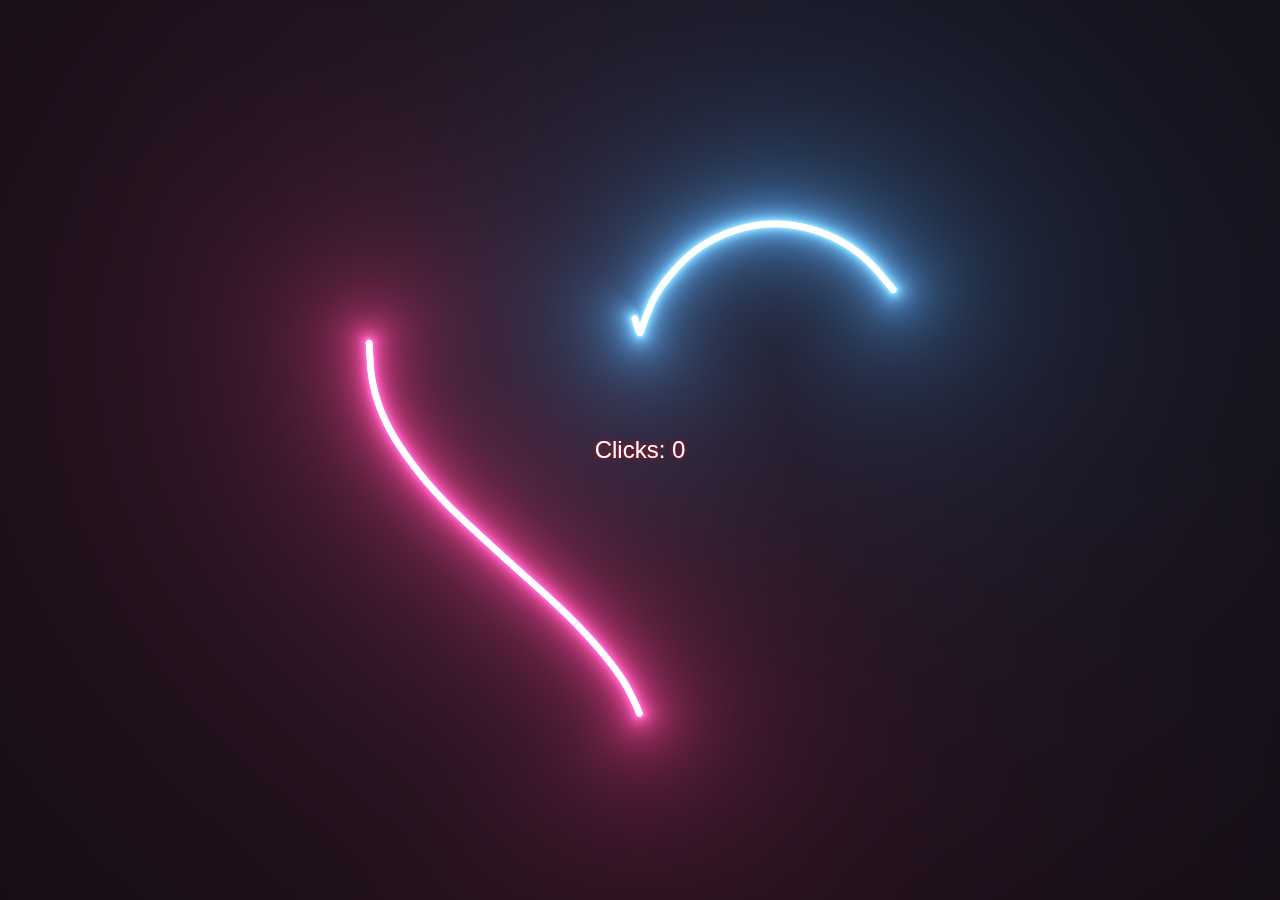
<file: index.html>
<!DOCTYPE html>
<html lang="en">
<head>
    <meta charset="UTF-8">
    <meta name="viewport" content="width=device-width, initial-scale=1.0">
    <title>Neon Heart Effect</title>
    <link rel="stylesheet" href="style.css">
</head>
<body>
    <canvas id="canvas"></canvas>
    <div id="click-counter">Clicks: 0</div>
    <script src="vas.js"></script>
</body>
</html>
</file>
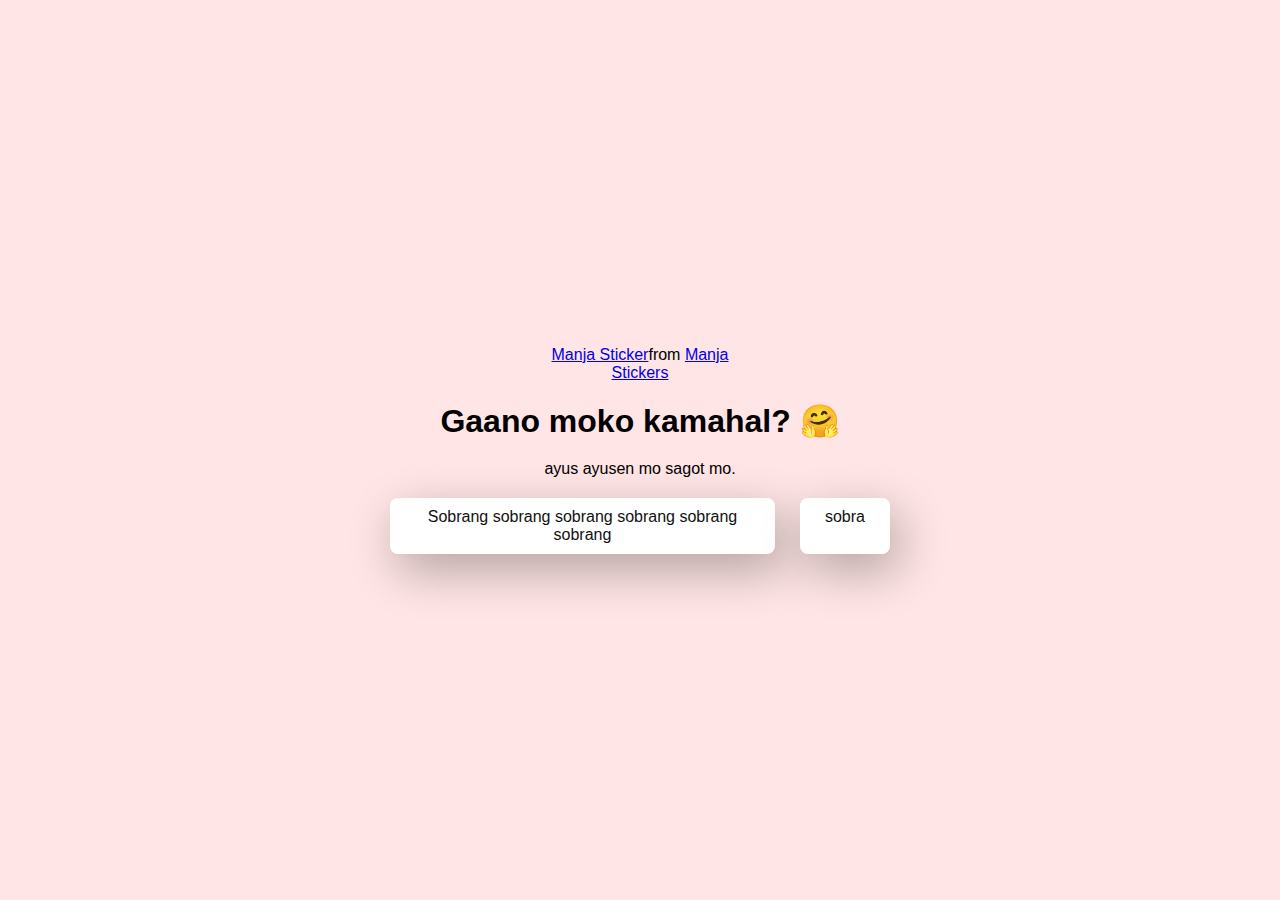
<file: step2/step3/index.html>
<!DOCTYPE html>
<html lang="en">
  <head>
    <meta charset="UTF-8" />
    <meta name="viewport" content="width=device-width, initial-scale=1.0" />
    <title>Ask Her Out</title>

    <link rel="stylesheet" href="./style.css" />
  </head>
  <body>
    <div class="container">
      <div
        class="tenor-gif-embed"
        data-postid="22885016"
        data-share-method="host"
        data-aspect-ratio="1.04918"
        data-width="100%"
      >
        <a href="https://tenor.com/view/manja-gif-22885016">Manja Sticker</a
        >from
        <a href="https://tenor.com/search/manja-stickers">Manja Stickers</a>
      </div>
      <script
        type="text/javascript"
        async
        src="https://tenor.com/embed.js"
      ></script>
      <h1>Gaano moko kamahal? 🤗</h1>
      <p>ayus ayusen mo sagot mo.</p>

      <div class="btn">
        <a href="yes.html">Sobrang sobrang sobrang sobrang sobrang sobrang</a>
        <a href="no1.html">sobra</a>
      </div>
    </div>
  </body>
</html>
</file>
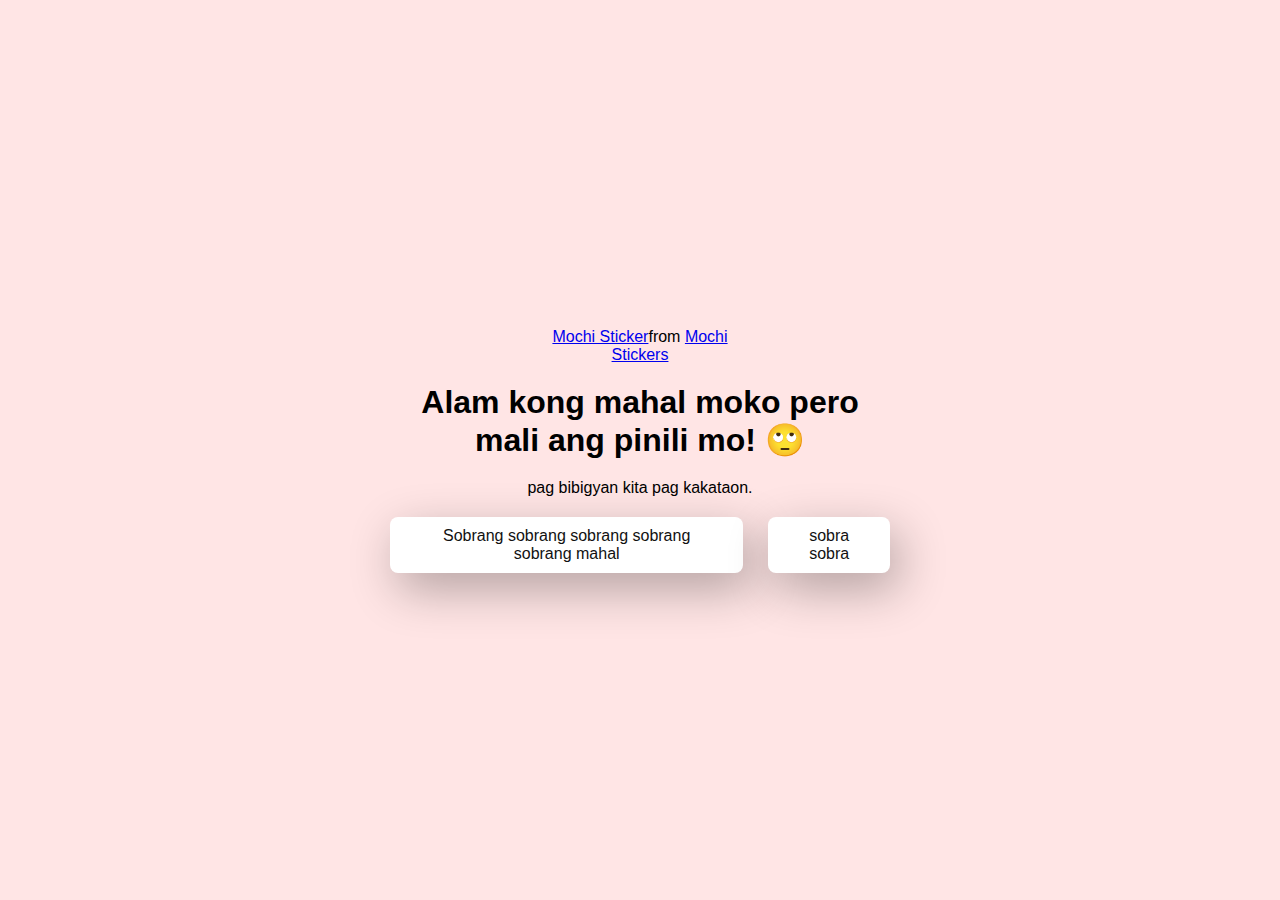
<file: step2/step3/no1.html>
<!DOCTYPE html>
<html lang="en">
  <head>
    <meta charset="UTF-8" />
    <meta name="viewport" content="width=device-width, initial-scale=1.0" />
    <title>Ask Her Out</title>

    <link rel="stylesheet" href="./style.css" />
  </head>
  <body>
    <div class="container">
      <div
        class="tenor-gif-embed"
        data-postid="22050818"
        data-share-method="host"
        data-aspect-ratio="1"
        data-width="100%"
      >
        <a href="https://tenor.com/view/mochi-gif-22050818">Mochi Sticker</a
        >from
        <a href="https://tenor.com/search/mochi-stickers">Mochi Stickers</a>
      </div>
      <script
        type="text/javascript"
        async
        src="https://tenor.com/embed.js"
      ></script>
      <h1>Alam kong mahal moko pero mali ang pinili mo! 🙄</h1>
      <p>pag bibigyan kita pag kakataon.</p>

      <div class="btn">
        <a href="yes.html">Sobrang sobrang sobrang sobrang sobrang mahal</a>
        <a href="no2.html">sobra sobra</a>
      </div>
    </div>
  </body>
</html>
</file>
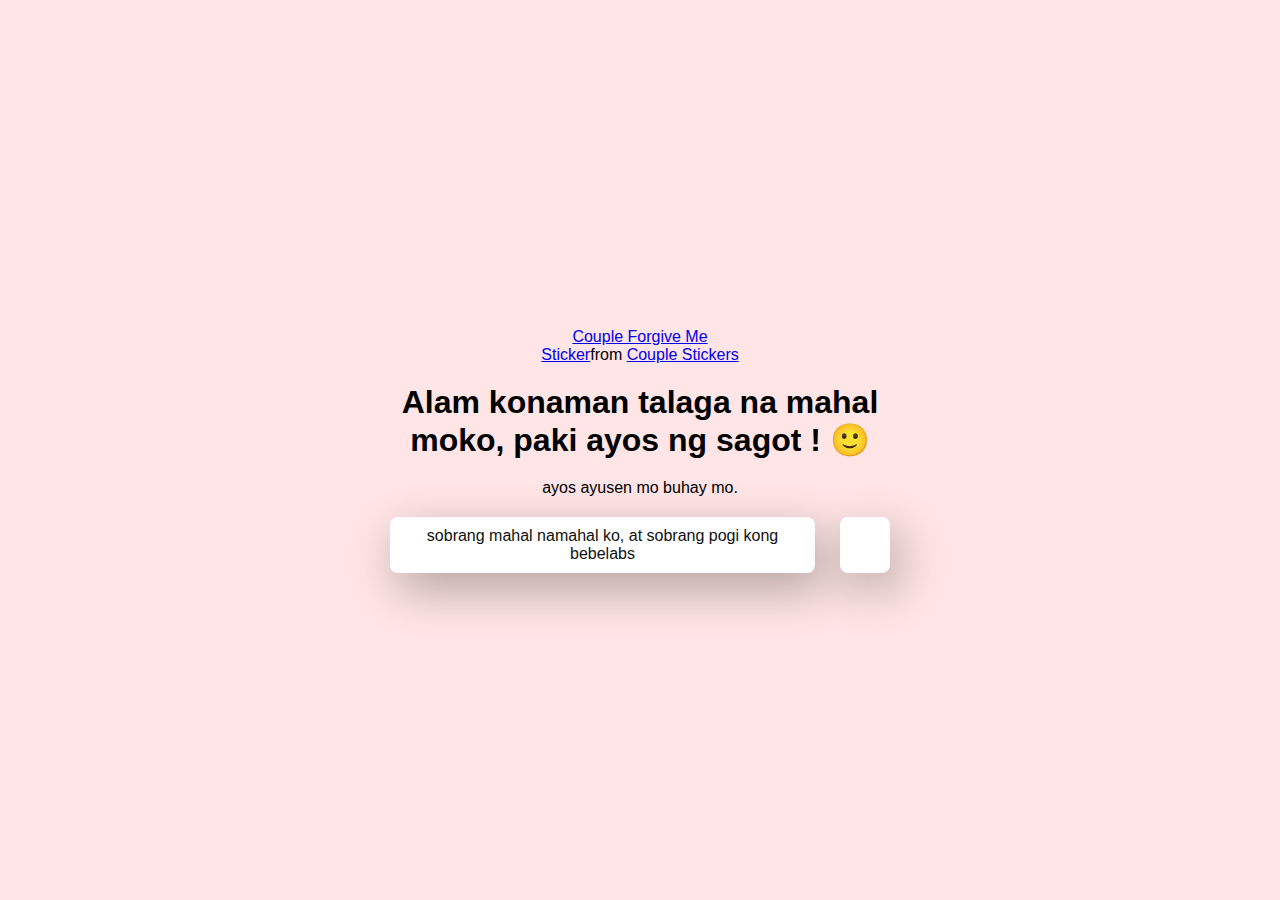
<file: step2/step3/no2.html>
<!DOCTYPE html>
<html lang="en">
  <head>
    <meta charset="UTF-8" />
    <meta name="viewport" content="width=device-width, initial-scale=1.0" />
    <title>Ask Her Out</title>

    <link rel="stylesheet" href="./style.css" />
  </head>
  <body>
    <div class="container">
      <div
        class="tenor-gif-embed"
        data-postid="15195810"
        data-share-method="host"
        data-aspect-ratio="1"
        data-width="100%"
      >
        <a
          href="https://tenor.com/view/couple-forgive-me-asking-for-forgiveness-begging-crying-gif-15195810"
          >Couple Forgive Me Sticker</a
        >from
        <a href="https://tenor.com/search/couple-stickers">Couple Stickers</a>
      </div>
      <script
        type="text/javascript"
        async
        src="https://tenor.com/embed.js"
      ></script>

      <h1>Alam konaman talaga na mahal moko, paki ayos ng sagot ! 🙂</h1>
      <p>ayos ayusen mo buhay mo.</p>

      <div class="btn">
        <a href="yes.html">sobrang mahal namahal ko, at sobrang pogi kong bebelabs</a>
        <a href="no3.html"></a>
      </div>
    </div>
  </body>
</html>
</file>
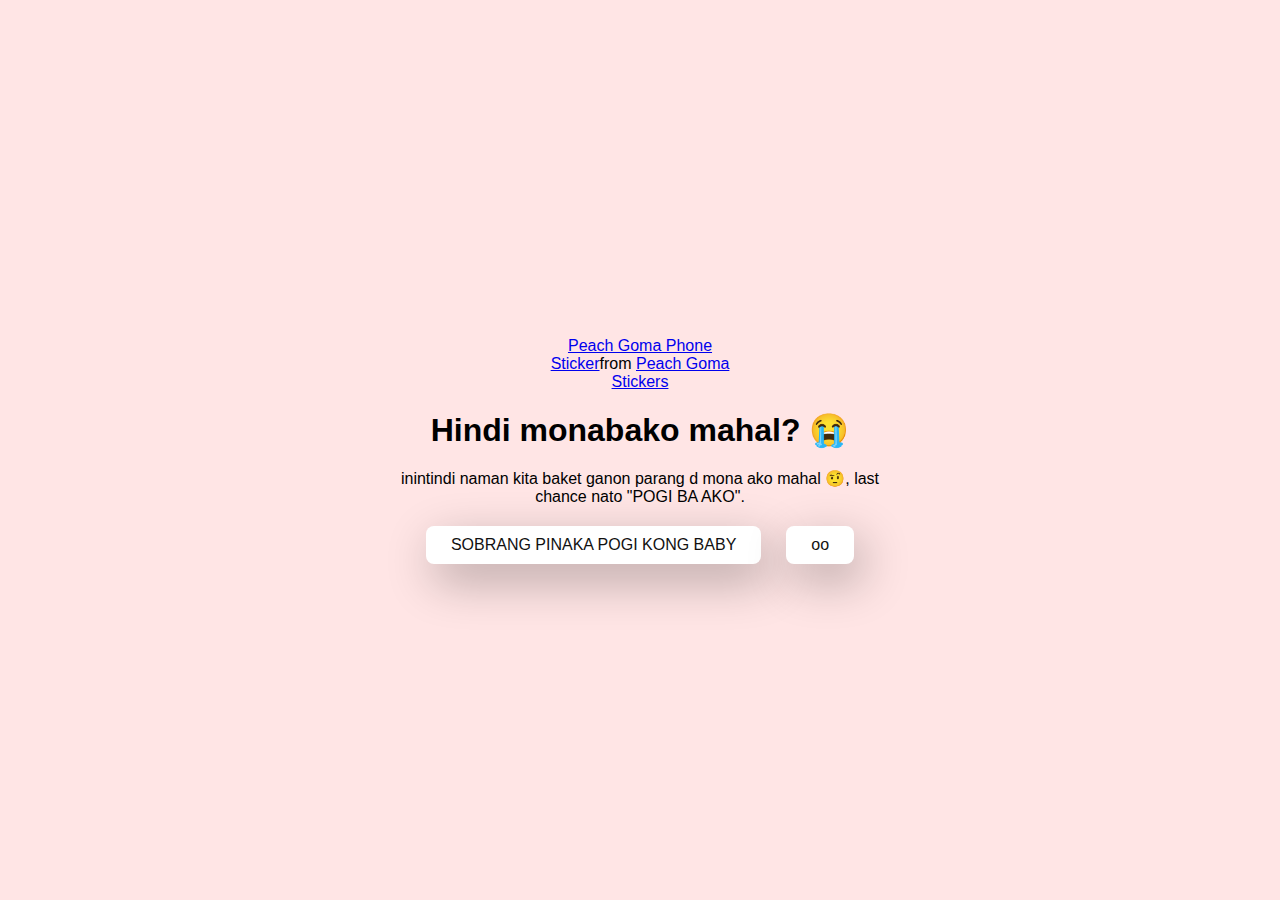
<file: step2/step3/no3.html>
<!DOCTYPE html>
<html lang="en">
  <head>
    <meta charset="UTF-8" />
    <meta name="viewport" content="width=device-width, initial-scale=1.0" />
    <title>Ask Her Out</title>

    <link rel="stylesheet" href="./style.css" />
  </head>
  <body>
    <div class="container">
      <div
        class="tenor-gif-embed"
        data-postid="15974530976611222074"
        data-share-method="host"
        data-aspect-ratio="1.26923"
        data-width="100%"
      >
        <a
          href="https://tenor.com/view/peach-goma-phone-gif-15974530976611222074"
          >Peach Goma Phone Sticker</a
        >from
        <a href="https://tenor.com/search/peach+goma-stickers"
          >Peach Goma Stickers</a
        >
      </div>
      <script
        type="text/javascript"
        async
        src="https://tenor.com/embed.js"
      ></script>

      <h1>Hindi monabako mahal? 😭</h1>
      <p>inintindi naman kita baket ganon parang d mona ako mahal 🤨, last chance nato "POGI BA AKO".</p>

      <div class="btn">
        <a href="yes.html">SOBRANG PINAKA POGI KONG BABY</a>
        <a href="#" id="move-random">oo</a>
      </div>
    </div>

    <script src="./script.js"></script>
  </body>
</html>
</file>
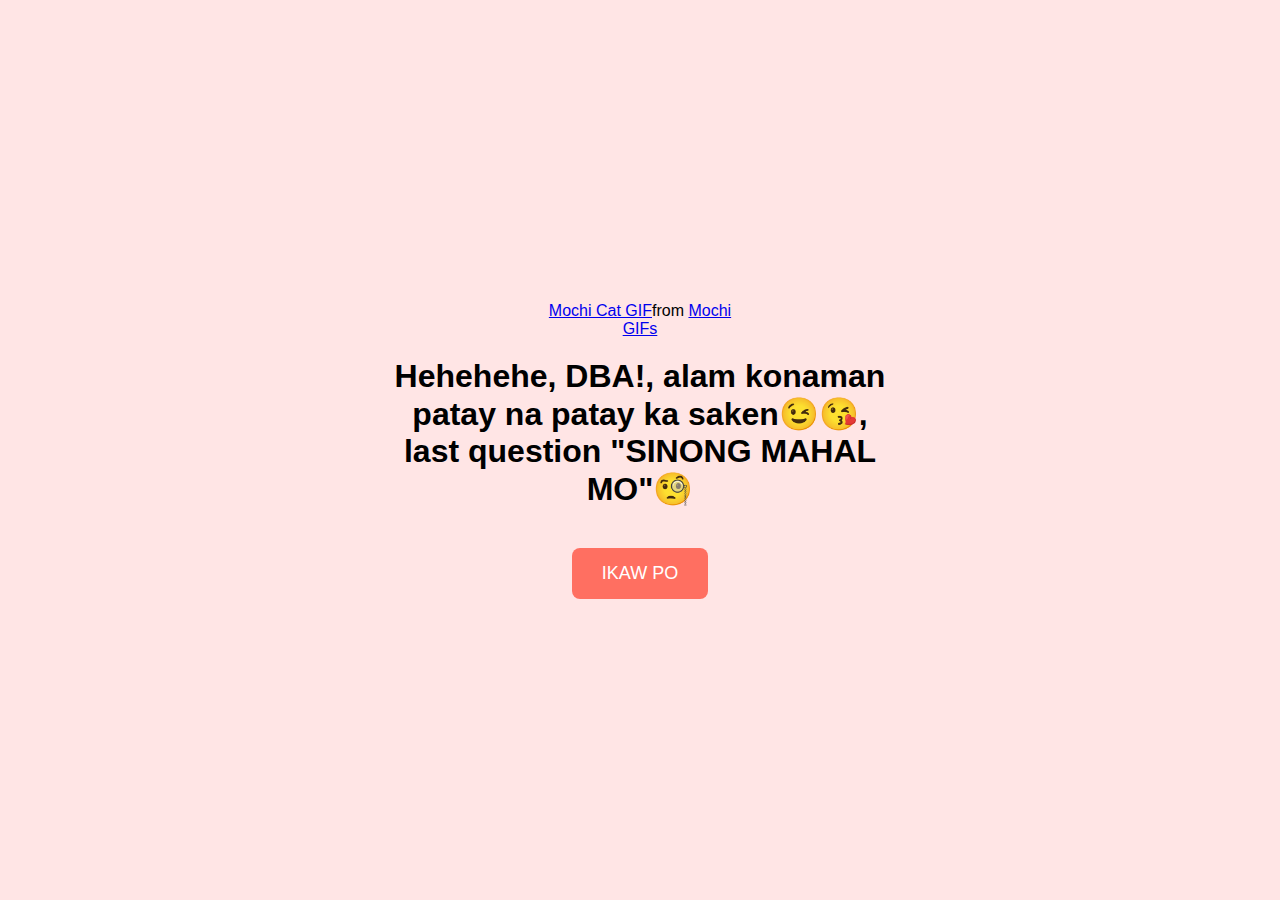
<file: step2/step3/yes.html>
<!DOCTYPE html>
<html lang="en">
  <head>
    <meta charset="UTF-8" />
    <meta name="viewport" content="width=device-width, initial-scale=1.0" />
    <title>Ask Her Out</title>

    <link rel="stylesheet" href="./style.css" />
    <style>
      /* Styling for the button */
      .styled-button {
        background-color: #ff6f61; /* Soft red background */
        border: none; /* Remove default border */
        color: white; /* White text */
        padding: 15px 30px; /* Padding for size */
        text-align: center; /* Center the text */
        text-decoration: none; /* Remove underline */
        display: inline-block; /* Inline-block for better spacing */
        font-size: 18px; /* Font size */
        border-radius: 8px; /* Rounded corners */
        cursor: pointer; /* Pointer cursor on hover */
        transition: background-color 0.3s ease; /* Smooth background change on hover */
        margin-top: 20px; /* Space from content above */
      }

      .styled-button:hover {
        background-color: #ff3d3d; /* Darker red on hover */
      }
    </style>
  </head>
  <body>
    <div class="container">
      <div
        class="tenor-gif-embed"
        data-postid="253027946666209433"
        data-share-method="host"
        data-aspect-ratio="1.37853"
        data-width="100%"
      >
        <a
          href="https://tenor.com/view/mochi-cat-mochi-and-goma-goma-and-peach-mochi-mochi-peach-cat-gif-gif-253027946666209433"
          >Mochi Cat GIF</a
        >from <a href="https://tenor.com/search/mochi-gifs">Mochi GIFs</a>
      </div>
      <script
        type="text/javascript"
        async
        src="https://tenor.com/embed.js"
      ></script>
      <h1>Hehehehe, DBA!, alam konaman patay na patay ka saken😉😘, last question "SINONG MAHAL MO"🧐</h1>
      
      <!-- Button to go to step4 -->
      <button class="styled-button" onclick="window.location.href='step4/index.html'">IKAW PO</button>
    </div>
  </body>
</html>
</file>
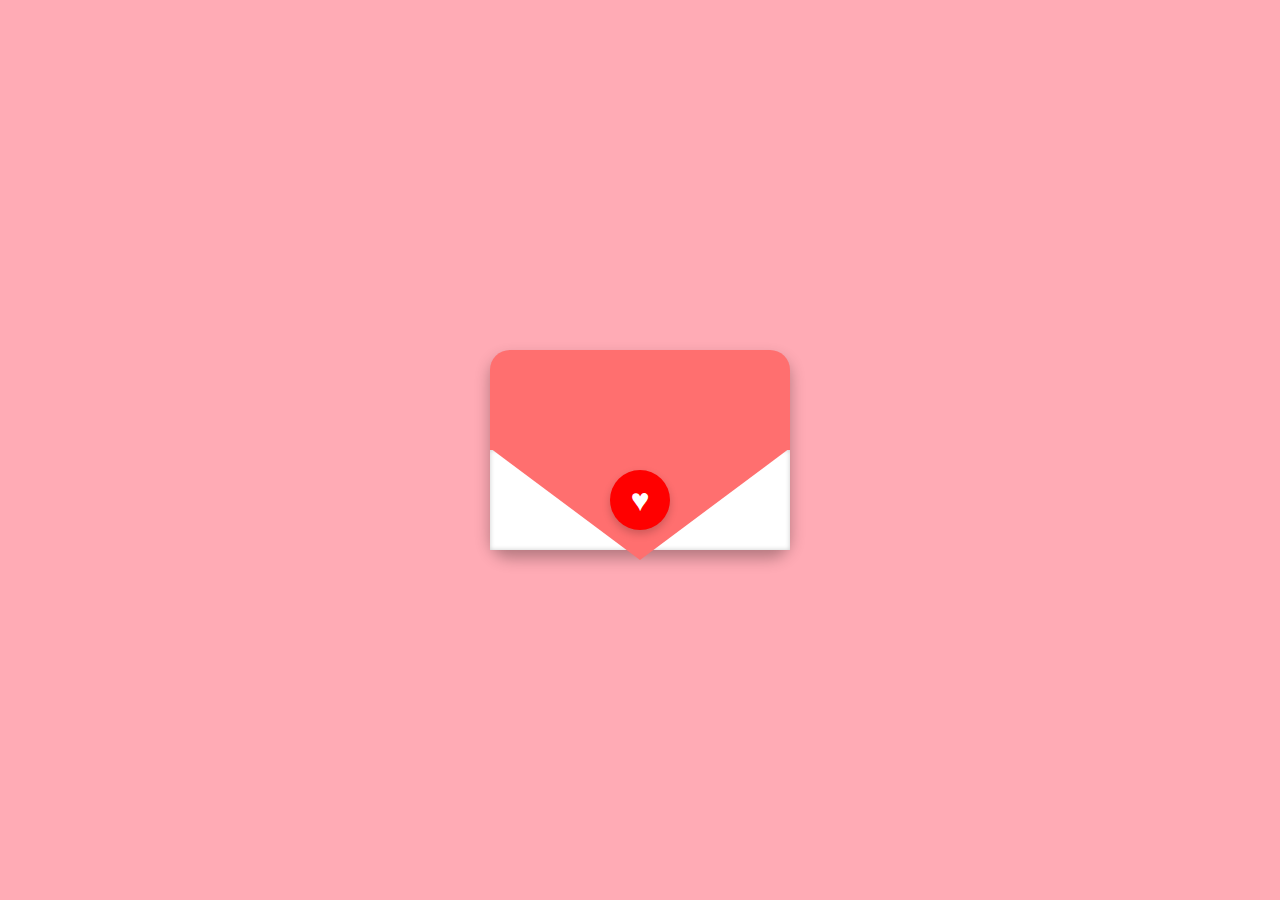
<file: step2/step3/step4/sample1.html>
<!DOCTYPE html>
<html lang="en">
<head>
    <meta charset="UTF-8">
    <meta name="viewport" content="width=device-width, initial-scale=1.0">
    <title>Valentine's Day Envelope</title>
    <style>
        body {
            display: flex;
            justify-content: center;
            align-items: center;
            height: 100vh;
            background: #ffabb5; /* Light pink background */
            margin: 0; 
        }

        .envelope {
            width: 300px;
            height: 200px;
            position: relative;
            background: #ff6f6f; /* Pink color */
            border-radius: 20px; /* Rounded corners */
            box-shadow: 0 8px 15px rgba(0,0,0,0.3); /* Shadow effect */
            display: flex;
            justify-content: center;
            align-items: center;
            animation: bounce 2s infinite; /* Infinite bouncing animation */
            cursor: pointer; /* Pointer cursor to indicate clickability */
        }

        .envelope::before {
            content: '';
            position: absolute;
            width: 0;
            height: 0;
            border-left: 150px solid transparent;
            border-right: 150px solid transparent;
            border-top: 112px solid #ff6f6f; /* Pink color for the triangle */
            bottom: -10px; /* Adjust to make it look open */
            left: 0;
            z-index: 1;
        }

        .envelope::after {
            content: '';
            position: absolute;
            width: 100%;
            height: 50%;
            background: #fff;
            bottom: 0;
            left: 0;
            clip-path: polygon(0 0, 100% 0, 100% 100%, 0 100%);
            box-shadow: inset 0 0 5px rgba(0,0,0,0.2); /* Inner shadow for depth */
        }

        .seal {
            position: absolute;
            bottom: 20px;
            background: #ff0000; /* Red color */
            width: 60px;
            height: 60px;
            border-radius: 50%; /* Circular seal */
            display: flex;
            justify-content: center;
            align-items: center;
            box-shadow: 0 4px 8px rgba(0,0,0,0.2);
            z-index: 2;
        }

        .seal::after {
            content: '♥'; /* Heart symbol for decoration */
            font-size: 2em;
            color: #fff;
        }

        @keyframes bounce {
            0%, 20%, 50%, 80%, 100% {
                transform: translateY(0);
                box-shadow: 0 8px 15px rgba(0,0,0,0.3); /* Default shadow */
            }
            40% {
                transform: translateY(-30px);
                box-shadow: 0 15px 25px rgba(0,0,0,0.4); /* Enhanced shadow */
            }
            60% {
                transform: translateY(-15px);
                box-shadow: 0 12px 20px rgba(0,0,0,0.35); /* Slightly reduced shadow */
            }
        }
    </style>
</head>
<body>
    <a href="step5/index.html">
        <div class="envelope">
            <div class="seal"></div>
        </div>
    </a>
</body>
</html>
</file>
<file: style.css>
body {
    background-color: #000;    
    margin: 0;
    overflow: hidden;
    background-repeat: no-repeat;
    height: 100vh;
    width: 100vw;
    display: flex;
    justify-content: center;
    align-items: center;
    position: relative; /* Make sure body is relative for positioning child elements */
  }
  
  canvas {
    display: block;
    cursor: pointer; /* Shows a pointer cursor on hover */
  }
  
  #click-counter {
    position: absolute;
    top: 50%;
    left: 50%;
    transform: translate(-50%, -50%);
    color: #fff;
    font-size: 24px;
    font-family: Arial, sans-serif;
    text-shadow: 0 0 5px rgba(255, 0, 0, 0.8); /* Optional glow effect */
  }
</file>
<file: step2/step3/style.css>
* {
  margin: 0;
  padding: 0;
  box-sizing: border-box;
  font-family: sans-serif;
}

body {
  width: 100%;
  min-height: 100vh;
  display: flex;
  justify-content: center;
  align-items: center;
  background-color: #ffe5e5;
}

.container {
  display: flex;
  flex-direction: column;
  text-align: center;
  align-items: center;
  gap: 20px;
  max-width: 500px;
  margin: 20px;
}

.container .tenor-gif-embed {
  max-width: 200px;
}

.container .btn {
  display: flex;
  gap: 25px;
}

.btn a {
  text-decoration: none;
  color: #111;
  background: #fff;
  padding: 10px 25px;
  border-radius: 8px;
  box-shadow: 0.5rem 1rem 3rem hsl(0, 0%, 0%, 0.3);
}
</file>
